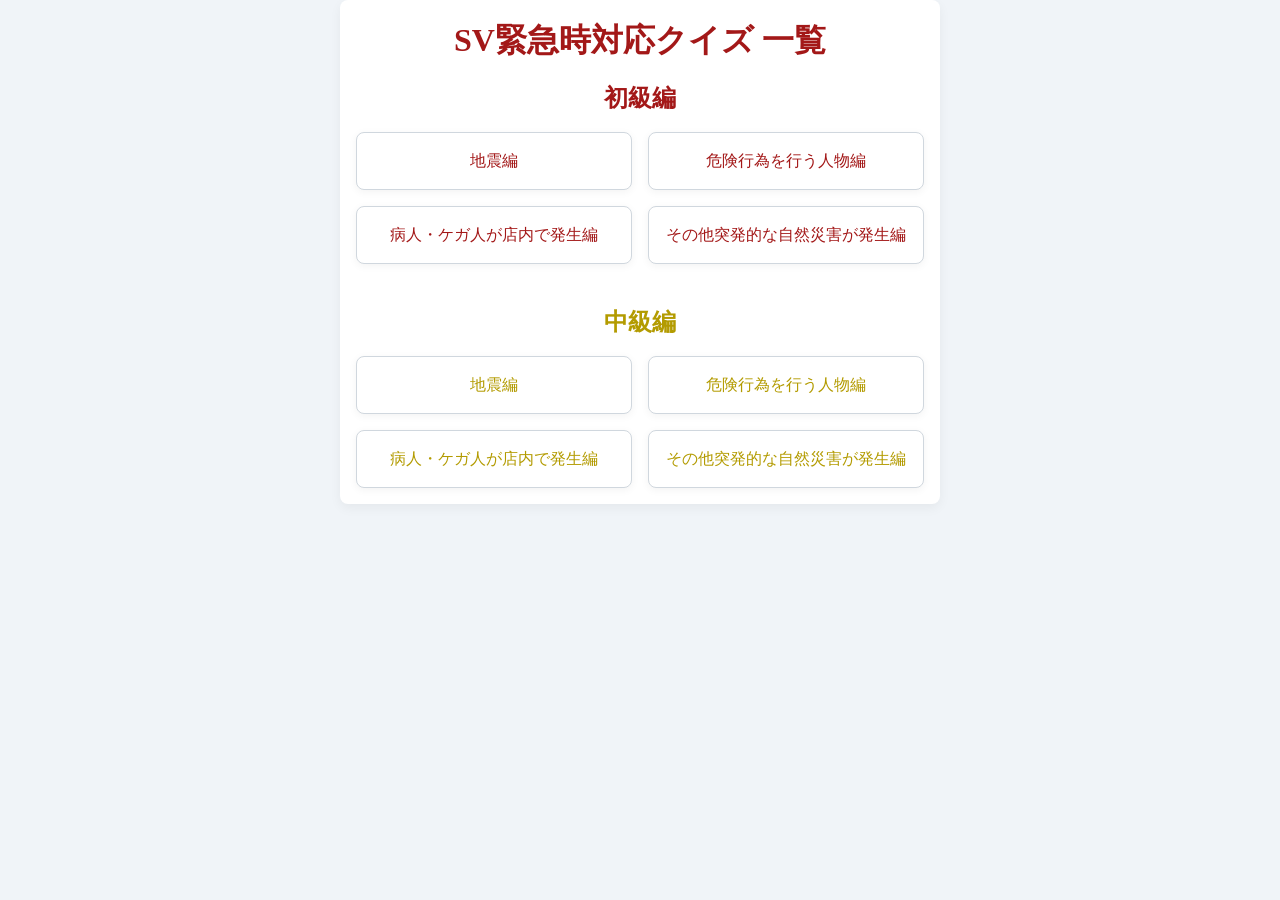
<file: index.html>
<!DOCTYPE html>
<html lang="ja">

<head>
  <meta charset="UTF-8">
  <meta name="viewport" content="width=device-width, initial-scale=1">
  <title>SV緊急時対応クイズ 一覧</title>
  <link rel="stylesheet" href="SV_kinkyu1.css">
  <style>
    /* 一覧専用の追加スタイル */
    .quiz-list {
      list-style: none;
      margin: 0;
      padding: 0;
      display: grid;
      grid-template-columns: repeat(auto-fit, minmax(200px, 1fr));
      gap: var(--gap);
    }

    .quiz-list li a {
      display: block;
      padding: var(--gap);
      background-color: var(--color-card);
      border: 1px solid var(--color-border);
      border-radius: var(--radius);
      box-shadow: 0 2px 8px rgba(0, 0, 0, 0.05);
      text-align: center;
      color: var(--color-primary);
      font-family: var(--font-heading);
      text-decoration: none;
      transition: transform .1s, box-shadow .2s;
    }

    .quiz-list li a:hover {
      transform: translateY(-2px);
      box-shadow: 0 4px 12px rgba(0, 0, 0, 0.1);
    }
  </style>
</head>

<body>
  <div class="container">
    <h1>SV緊急時対応クイズ 一覧</h1>

    <h2>初級編</h2>
    <ul class="quiz-list">
      <li><a href="SV_1-5.html">地震編</a></li>
      <li><a href="SV_2-1.html">危険行為を行う人物編</a></li>
      <li><a href="SV_3-1.html">病人・ケガ人が店内で発生編</a></li>
      <li><a href="SV_4-1.html">その他突発的な自然災害が発生編</a></li>
    </ul>

    <h2 style="margin-top: 40px; color: #b39b00;">中級編</h2>
    <ul class="quiz-list" style="--color-primary: #b39b00; --color-accent: #f3d307;">
      <li><a href="SV_1-5_mid.html">地震編</a></li>
      <li><a href="SV_2-1_mid.html">危険行為を行う人物編</a></li>
      <li><a href="SV_3-1_mid.html">病人・ケガ人が店内で発生編</a></li>
      <li><a href="SV_4-1_mid.html">その他突発的な自然災害が発生編</a></li>
    </ul>
  </div>
</body>

</html>
</file>
<file: SV_kinkyu1.css>
@charset "UTF-8";

/*-----------------------------------
  ルート変数：カラー・フォント・間隔
-----------------------------------*/
:root {
  --color-bg: #f0f4f8;
  --color-card: #ffffff;
  --color-primary: #a31818;
  --color-accent: #ca4549;
  --color-text: #3a172c;
  --color-border: #d0d7de;
  --radius: 8px;
  --gap: 16px;
  --font-base: 'Helvetica Neue', Arial, sans-serif;
  --font-heading: 'Poetsen One', cursive;
}

/*-----------------------------------
  ベースリセット
-----------------------------------*/
* {
  box-sizing: border-box;
  margin: 0;
  padding: 0;
}

body {
  font-family: var(--font-base);
  background-color: var(--color-bg);
  color: var(--color-text);
  line-height: 1.5;
}

/*-----------------------------------
  カード風コンテナ
-----------------------------------*/
.container {
  max-width: 600px;
  margin: 0 auto;
  padding: var(--gap);
  background-color: var(--color-card);
  border-radius: var(--radius);
  box-shadow: 0 4px 12px rgba(0, 0, 0, 0.05);
}

/*-----------------------------------
  見出し
-----------------------------------*/
h1,
h2 {
  font-family: var(--font-heading);
  color: var(--color-primary);
  text-align: center;
  margin-bottom: var(--gap);
}

/*-----------------------------------
  テキスト入力
-----------------------------------*/
input[type="text"] {
  width: 100%;
  padding: 0.5em var(--gap);
  margin-bottom: var(--gap);
  font-size: 1rem;
  border: 1px solid var(--color-border);
  border-radius: var(--radius);
  transition: border-color .2s;
}

input[type="text"]:focus {
  outline: none;
  border-color: var(--color-accent);
}

/*-----------------------------------
  汎用ボタン
-----------------------------------*/
button {
  display: block;
  width: 100%;
  padding: 0.75em;
  margin: var(--gap) 0;
  background-color: var(--color-primary);
  color: #fff;
  font-size: 1rem;
  border: none;
  border-radius: var(--radius);
  cursor: pointer;
  transition: background-color .2s, transform .1s;
}

button:hover:enabled {
  background-color: var(--color-accent);
}

button:active:enabled {
  transform: translateY(2px);
}

button:disabled {
  background-color: var(--color-border);
  cursor: not-allowed;
}

/*-----------------------------------
  選択肢ラベル
-----------------------------------*/
#quiz label {
  display: flex;
  align-items: center;
  background-color: var(--color-bg);
  padding: 0.5em;
  margin-bottom: 0.5em;
  border: 1px solid var(--color-border);
  border-radius: var(--radius);
  cursor: pointer;
  transition: background-color .2s, border-color .2s;
}

#quiz label:hover {
  background-color: #e2f4f1;
  border-color: var(--color-accent);
}

#quiz input[type="radio"],
#quiz input[type="checkbox"] {
  margin-right: 0.75em;
  accent-color: var(--color-primary);
}

/*-----------------------------------
  正誤アニメーション
-----------------------------------*/
@keyframes correctFlash {
  from {
    background-color: #c8e6c9;
  }

  to {
    background-color: transparent;
  }
}

.correct {
  animation: correctFlash 1.0s ease-out;
}

@keyframes wrongFlash {
  from {
    background-color: #ffcdd2;
  }

  to {
    background-color: transparent;
  }
}

.wrong {
  animation: wrongFlash 1.0s ease-out;
}

/*-----------------------------------
  自分のエントリハイライト
-----------------------------------*/
.highlight {
  background-color: #fffae6;
  font-weight: bold;
}

/*-----------------------------------
  ランキングリスト
-----------------------------------*/
#ranking {
  list-style: decimal inside;
  margin: 0;
  padding: 0;
}

#ranking li {
  padding: 0.5em 0;
  border-bottom: 1px solid var(--color-border);
}

/*-----------------------------------
  レスポンシブ：767px 以下
-----------------------------------*/
@media (max-width: 767px) {
  body {
    font-size: 16px;
    padding: 0 8px;
  }

  .container {
    padding: var(--gap) 8px;
  }

  button,
  input[type="text"] {
    font-size: 1.1rem;
  }
}

/* コメント */
.comment {
  margin-top: 24px;
  padding: 12px;
  background-color: #fff3cd;
  border-left: 4px solid #ffeeba;
  font-size: 1.1rem;
  color: #856404;
  border-radius: 4px;
}

/* 中級編用カラーテーマ */
body.theme-mid {
  --color-primary: #b39b00;
  /* #f3d307より暗めで視認性確保 */
  --color-accent: #f3d307;
}

/* 穴埋め入力欄スタイル */
.blank-input {
  border: none;
  border-bottom: 2px solid var(--color-primary);
  background-color: transparent;
  padding: 2px 4px;
  margin: 0 4px;
  font-size: 1.1rem;
  font-family: inherit;
  color: var(--color-text);
  text-align: center;
  transition: border-color 0.2s;
  width: 150px;
}

.blank-input:focus {
  outline: none;
  border-bottom-color: var(--color-accent);
}

.fill-in-blanks {
  line-height: 2.2;
  font-size: 1.1rem;
  margin-top: 12px;
}
</file>
